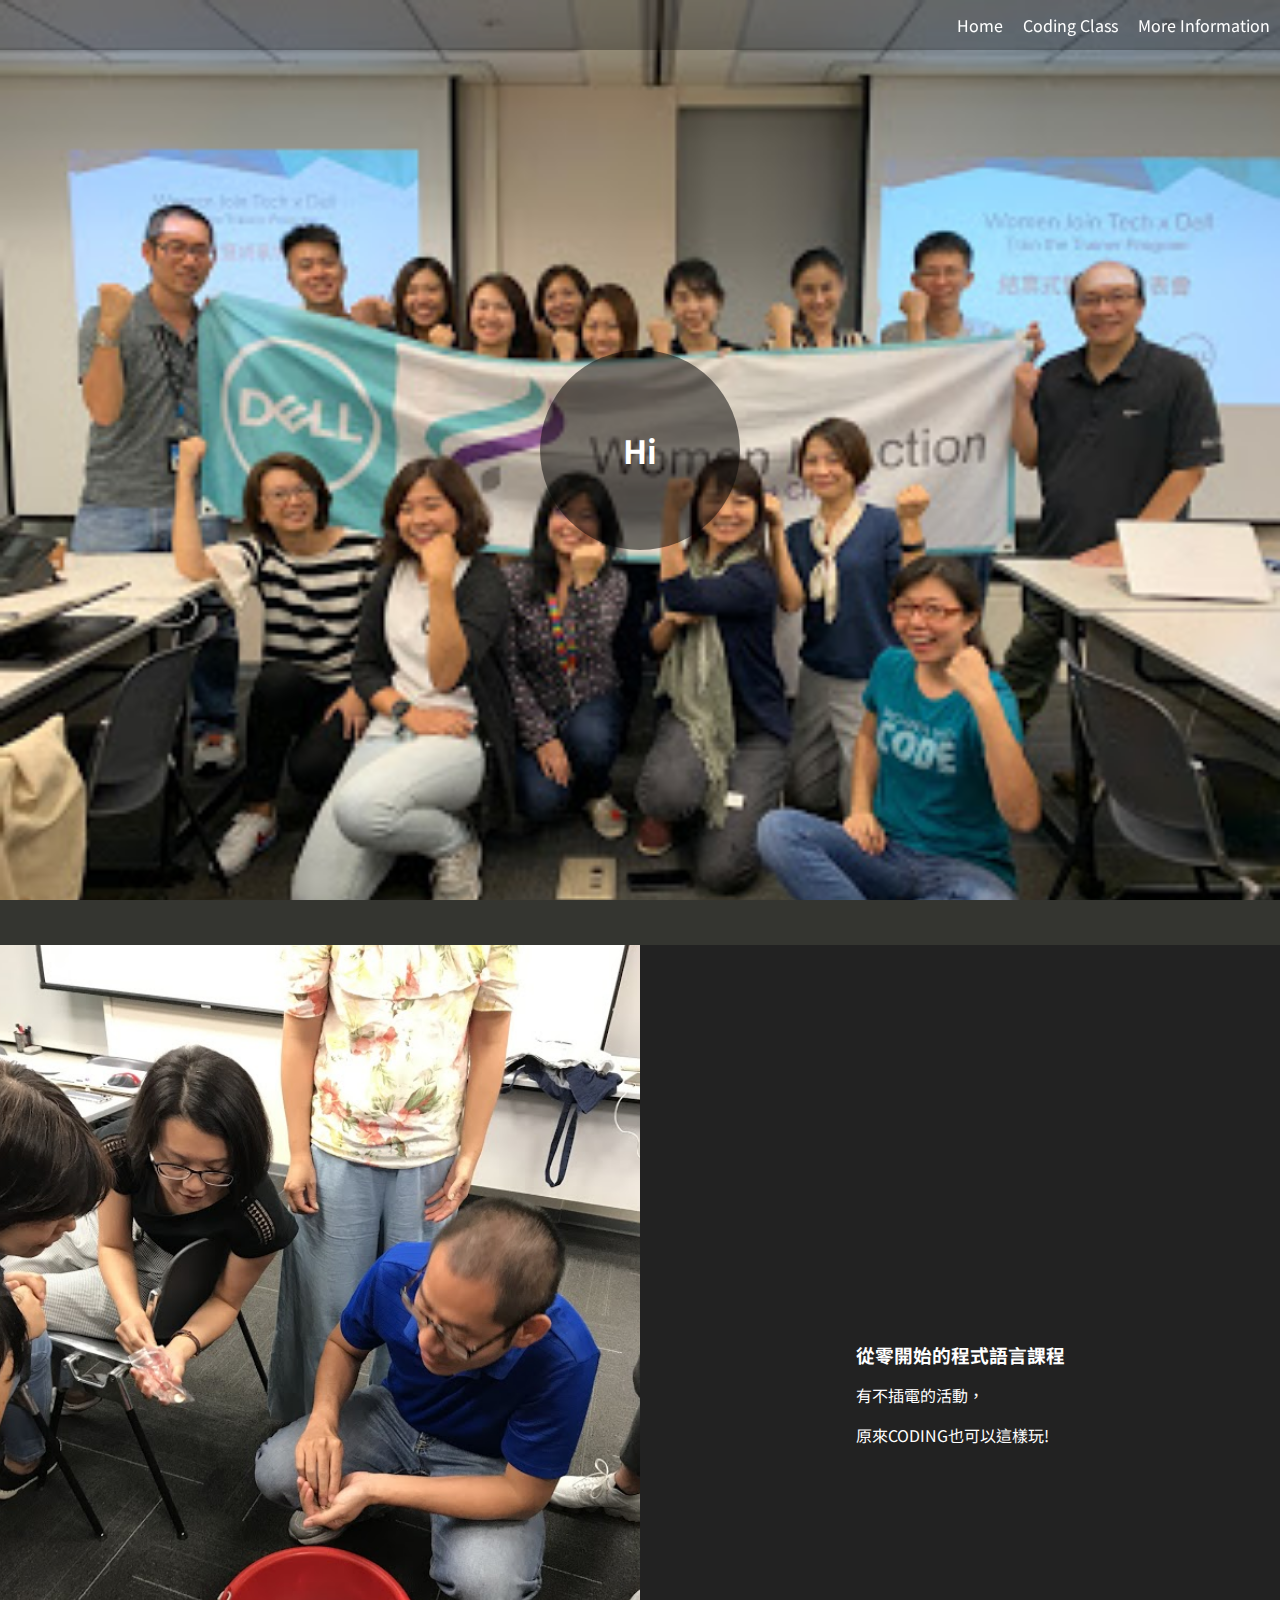
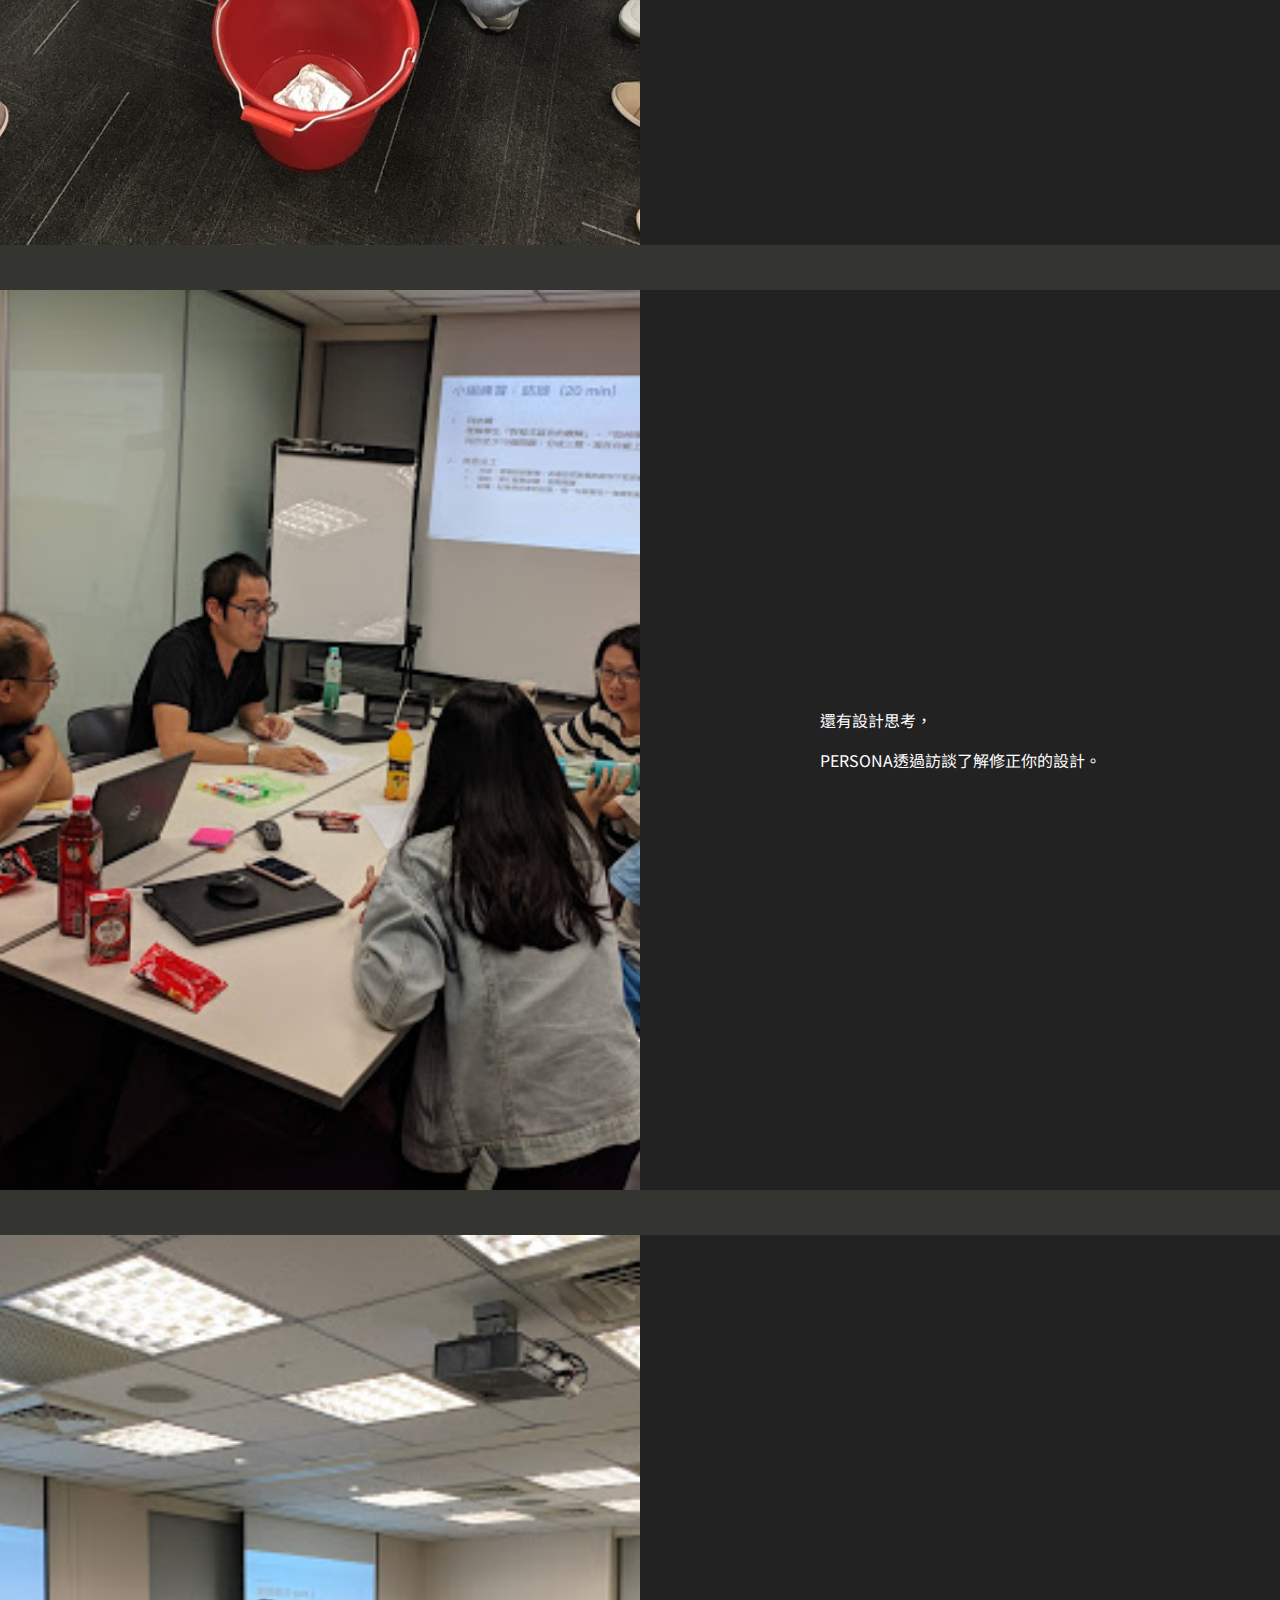
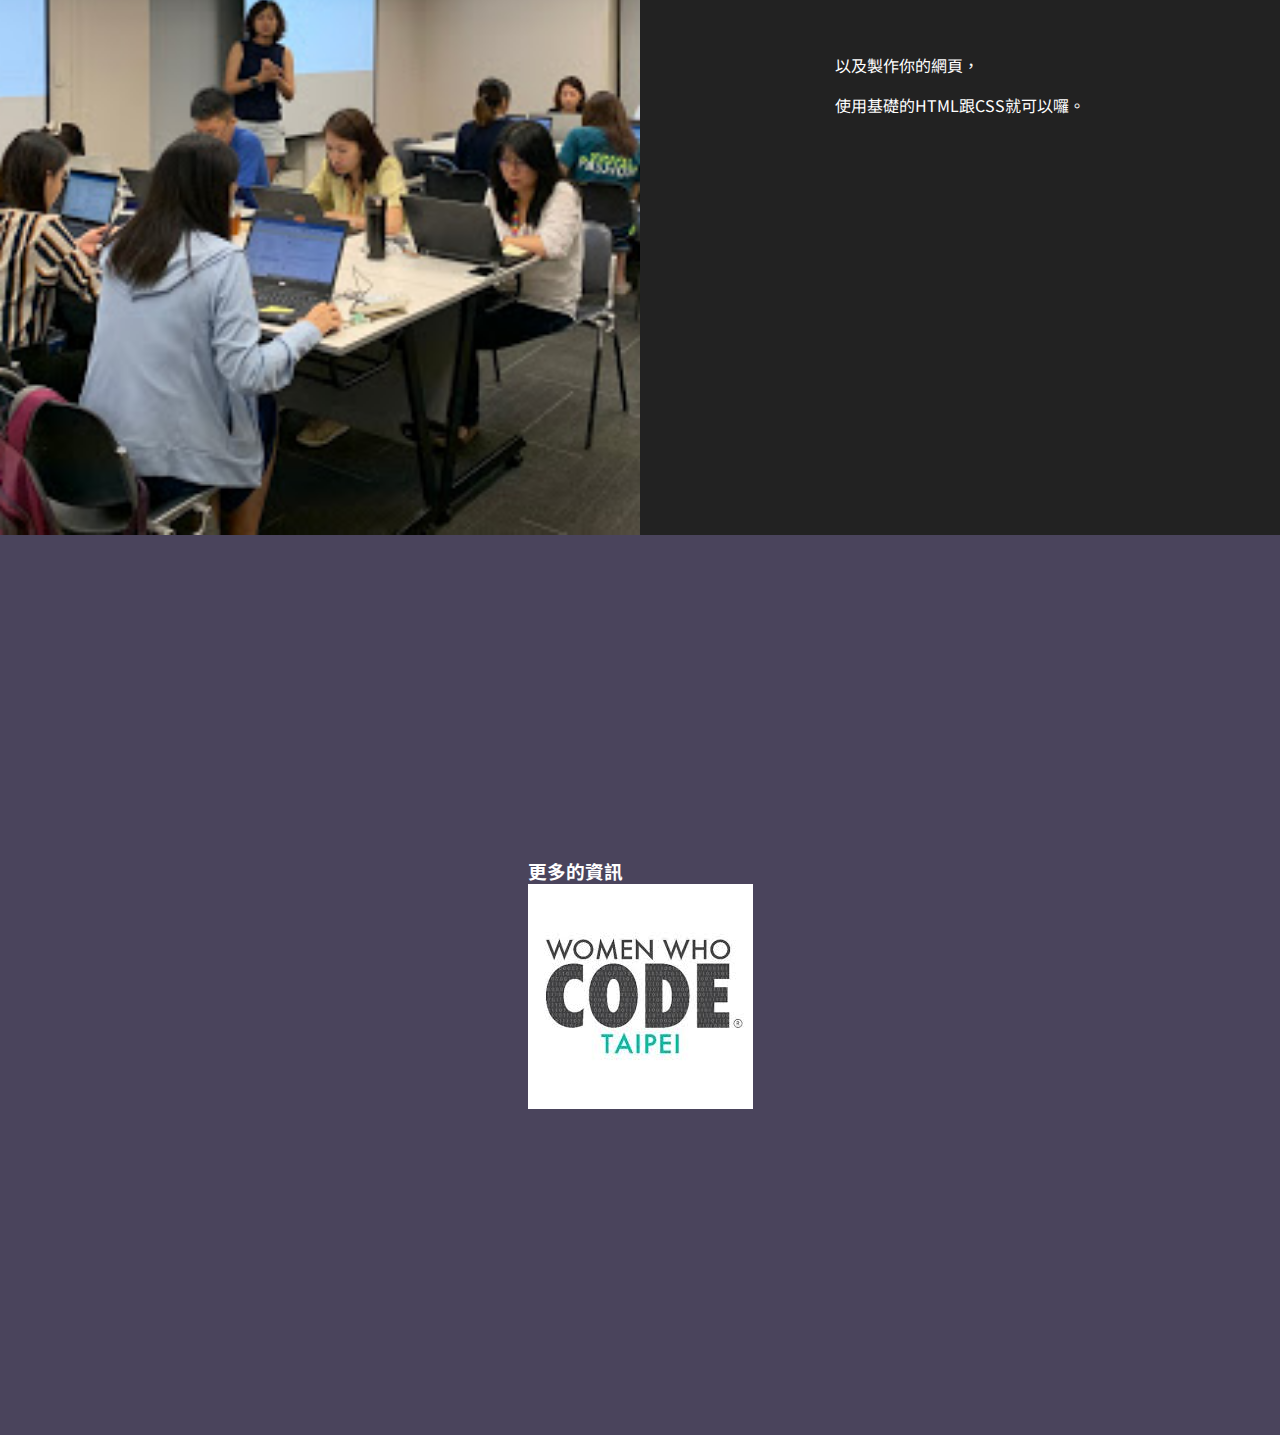
<file: index.html>
<!DOCTYPE html>
<html lang="en">
  <head>
    <meta charset="UTF-8" />
    <meta name="viewport" content="width=device-width, initial-scale=1.0" />
    <meta http-equiv="X-UA-Compatible" content="ie=edge" />
    <link rel="stylesheet" href="style2.css" />
    <title>Hi</title>
  </head>
  <body>
    <nav>
      <a href="#home">Home</a>
      <a href="#About-Me">Coding Class</a>
      <a href="#Contact"> More Information</a>
    </nav>
    <section id="home" class="home">
      <div class="circle">
        <h1>Hi</h1>
      </div>
    </section>

    
    <section class="blank1"></section>
    <section id="about-me" class="about-me">
      <div class="left"></div>
      <div class="right">
        <div class="about-me-text">
          <h3>從零開始的程式語言課程</h3>
          <p>有不插電的活動，<br />原來CODING也可以這樣玩!</p>
        </div>
      </div>
    </section>

    <section class="blank1"></section>
    <section class="about-me1">
    <div class="left1"></div>
    <div class="right1">
      <div class="about-me-text1">
         <p>還有設計思考，<br />PERSONA透過訪談了解修正你的設計。</p>
      </div>
    </div>
  </section>

  

  <section class="blank1"></section>
  <section class="about-me2">
  <div class="left2"></div>
  <div class="right2">
    <div class="about-me-text1">
       <p>以及製作你的網頁，<br />使用基礎的HTML跟CSS就可以囉。</p>
    </div>
  </div>
</section>

    <section id="contact" class="contact">
      <div class="contact-content">
        <h3>更多的資訊</h3>
        <a href="">
          <img src="code2.jpg" />

        </a>
        <!-- <a href="">>Women Who Code</a> -->
      </div>
    </section>
  </body>
</html>
</file>
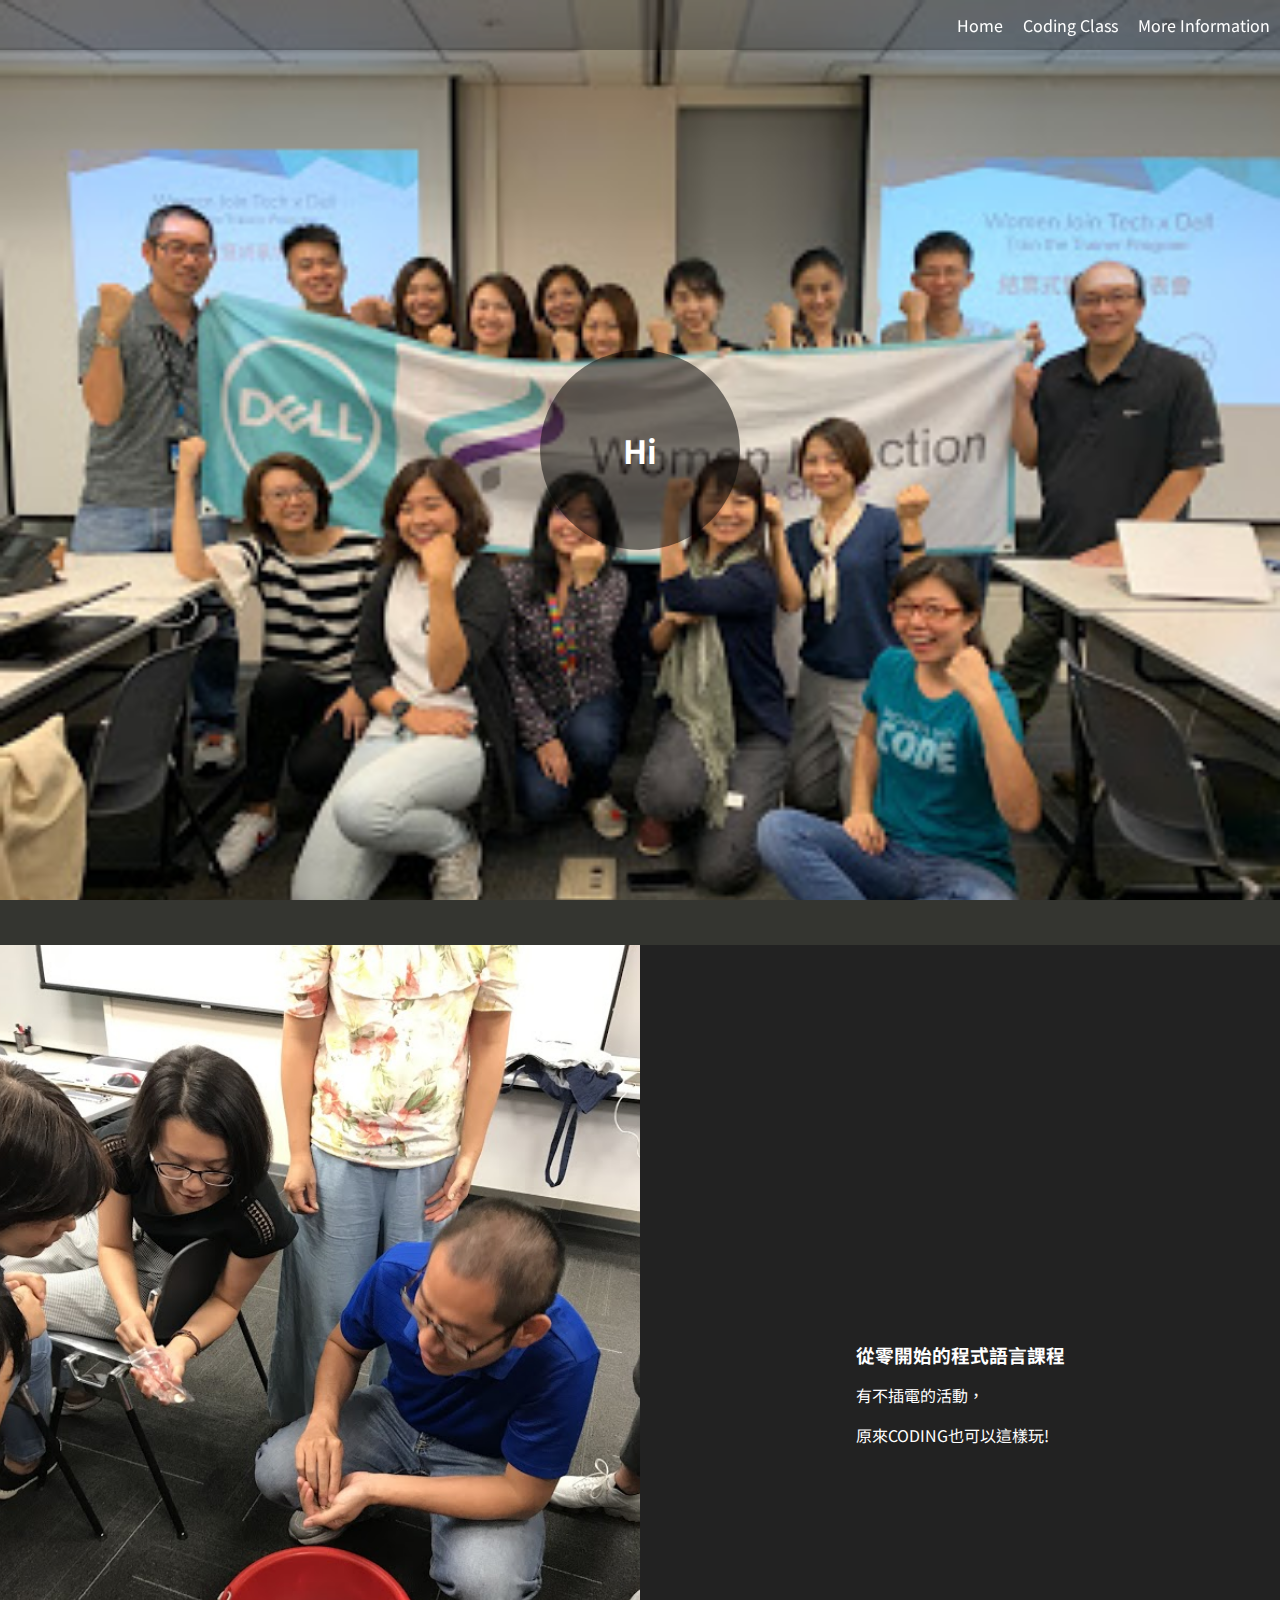
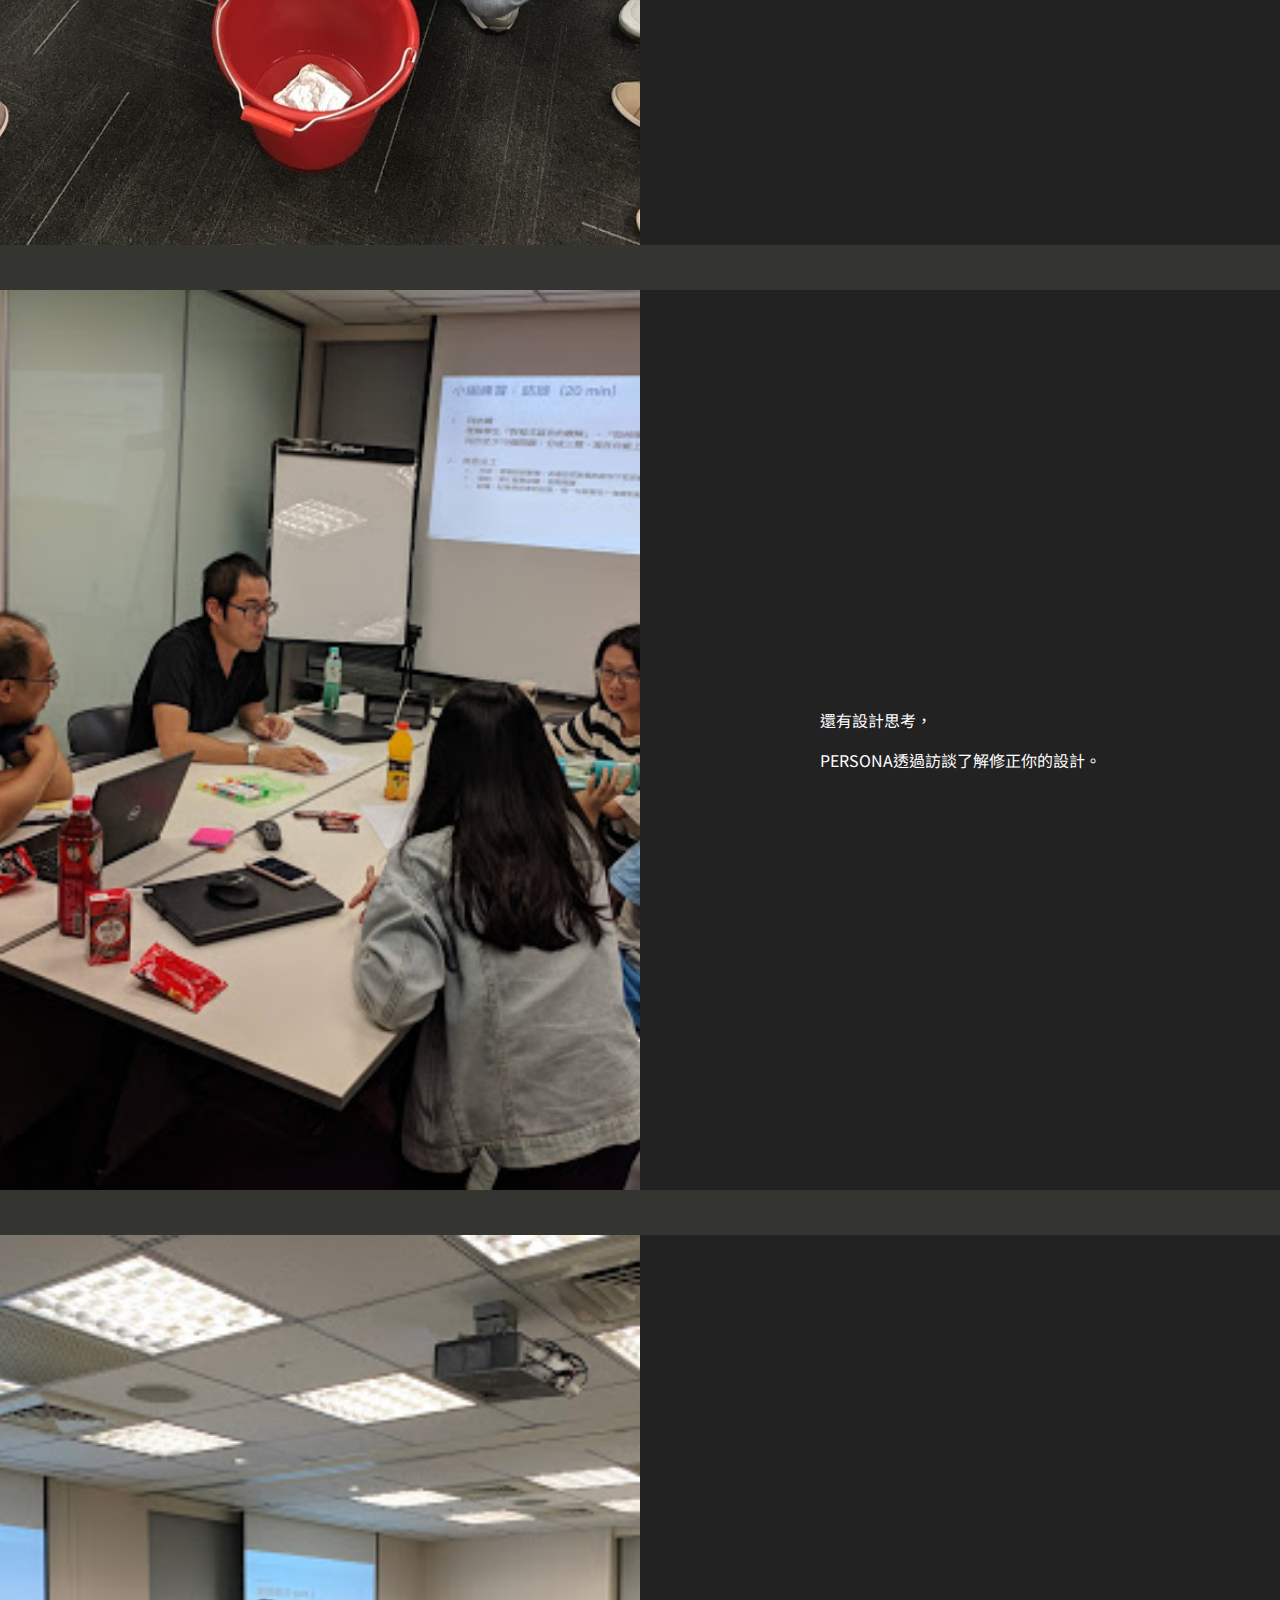
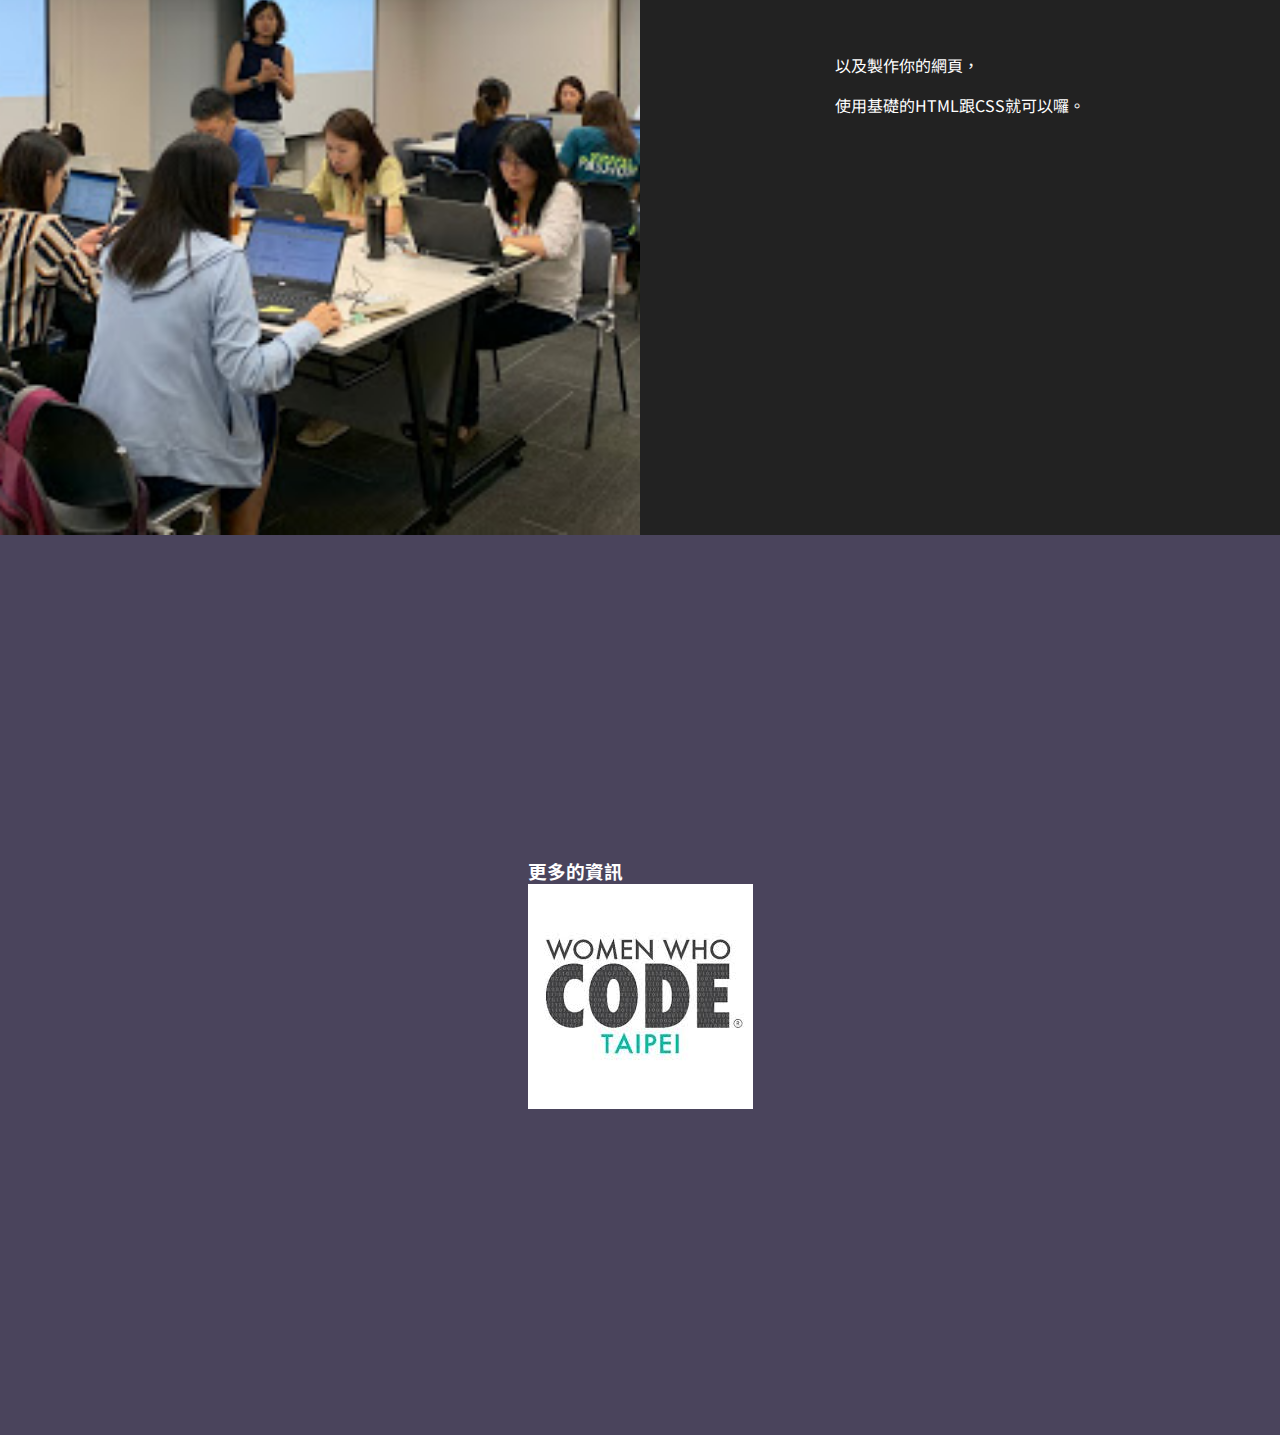
<file: index2.html>
<!DOCTYPE html>
<html lang="en">
  <head>
    <meta charset="UTF-8" />
    <meta name="viewport" content="width=device-width, initial-scale=1.0" />
    <meta http-equiv="X-UA-Compatible" content="ie=edge" />
    <link rel="stylesheet" href="style2.css" />
    <title>Hi</title>
  </head>
  <body>
    <nav>
      <a href="#home">Home</a>
      <a href="#About-Me">Coding Class</a>
      <a href="#Contact"> More Information</a>
    </nav>
    <section id="home" class="home">
      <div class="circle">
        <h1>Hi</h1>
      </div>
    </section>

    
    <section class="blank1"></section>
    <section id="about-me" class="about-me">
      <div class="left"></div>
      <div class="right">
        <div class="about-me-text">
          <h3>從零開始的程式語言課程</h3>
          <p>有不插電的活動，<br />原來CODING也可以這樣玩!</p>
        </div>
      </div>
    </section>

    <section class="blank1"></section>
    <section class="about-me1">
    <div class="left1"></div>
    <div class="right1">
      <div class="about-me-text1">
         <p>還有設計思考，<br />PERSONA透過訪談了解修正你的設計。</p>
      </div>
    </div>
  </section>


  <section class="blank1"></section>
  <section class="about-me2">
  <div class="left2"></div>
  <div class="right2">
    <div class="about-me-text1">
       <p>以及製作你的網頁，<br />使用基礎的HTML跟CSS就可以囉。</p>
    </div>
  </div>
</section>

    <section id="contact" class="contact">
      <div class="contact-content">
        <h3>更多的資訊</h3>
        <a href="">
          <img src="code2.jpg" />

        </a>
        <!-- <a href="">>Women Who Code</a> -->
      </div>
    </section>
  </body>
</html>
</file>
<file: style2.css>
@import url("https://fonts.googleapis.com/css?family=Noto+Sans+TC:300,700&display=swap&subset=chinese-traditional");
* {
  margin: 0;
  padding: 0;
  box-sizing: border-box;
}
body {
  font-family: "Noto Sans TC", sans-serif;
}
nav {
  position: fixed;
  height: 50px;
  width: 100%;
  background-color: rgba(0, 0, 0, 0.3);
  display: flex;
  justify-content: flex-end;
  align-items: center;
}
nav a {
  margin-left: 10px;
  margin-right: 10px;
  color: #ffffff;
  text-decoration: none;
}
section {
  height: 100vh;
  width: 100%;
}


.blank1 {
    width: 100%;
    height: 5vh;
    background-color: rgb(52, 53, 48);

}

.home {
  background-image: url("teamall.JPG");
  background-size: cover;
  display: flex;
  justify-content: center;
  align-items: center;
  color: white;
}
.circle {
  background-color: rgba(0, 0, 0, 0.5);
  height: 200px;
  width: 200px;
  border-radius: 100%;
  display: flex;
  justify-content: center;
  align-items: center;
}
.about-me {
  background-color: rgb(248, 255, 190);
  display: flex;
}
.left {
  width: 50%;
  height: 100%;
  background-image: url("team4-2.jpg");
  background-size: cover;
  background-position: center;
}
.right {
  width: 50%;
  height: 100%;
  background-color: #222222;
  color: #ffffff;
  display: flex;
  justify-content: center;
  align-items: center;
  line-height: 250%;
}
.about-me1 {
    background-color: rgb(248, 255, 190);
    display: flex;
  }
.left1 {
    width: 50%;
    height: 100%;
    background-image: url("designthining2.jpg");
    background-size: cover;
    background-position: center;
  }
  .right1 {
    width: 50%;
    height: 100%;
    background-color: #222222;
    color: #ffffff;
    display: flex;
    justify-content: center;
    align-items: center;
    line-height: 250%;
  }
  
  .about-me2 {
    background-color: rgb(248, 255, 190);
    display: flex;
  }
.left2 {
    width: 50%;
    height: 100%;
    background-image: url("web2.JPG");
    background-size: cover;
    background-position: center;
  }
  .right2 {
    width: 50%;
    height: 100%;
    background-color: #222222;
    color: #ffffff;
    display: flex;
    justify-content: center;
    align-items: center;
    line-height: 250%;
  }
  

.contact {
  background-color: rgb(74, 68, 92);
  display: flex;
  justify-content: center;
  align-items: center;
  color: #ffffff;
  
}
/* 
.contact-content {
  display: flex;
  flex-direction: column;
}

.contact-content a {
  display: flex;
  align-items: center;
  justify-content: flex-start;
  font-size: 22px;
  text-decoration: none;
  opacity: 0.7;
  margin: 10px;
  color: #ffffff;
}
.contact-content img {
  margin: 10px;
} */
</file>
